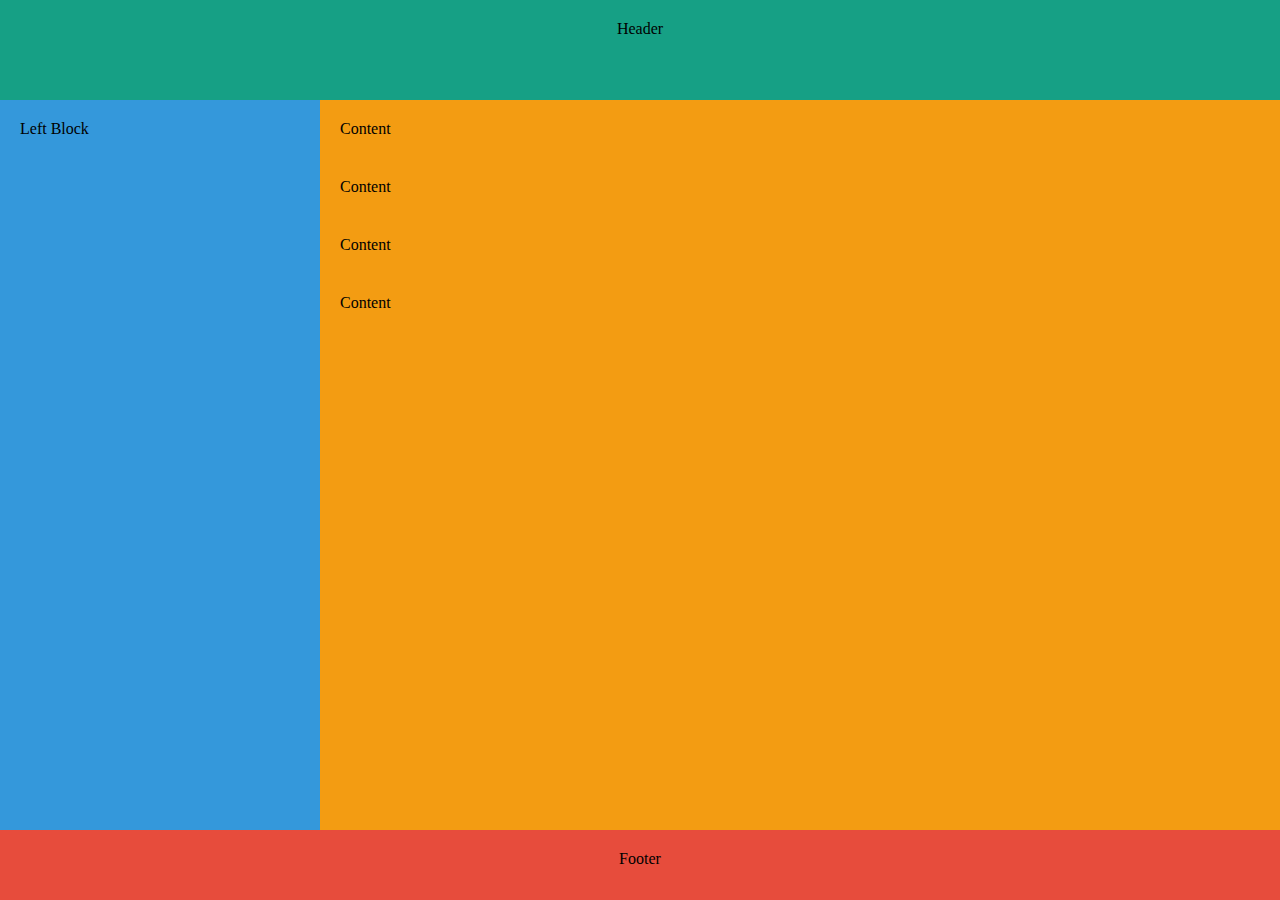
<file: WD_PS1/2_column_layout/index.html>
<!DOCTYPE html>
<html lang="en">
  <head>
    <meta charset="UTF-8">
    <link rel="stylesheet" href="style.css">
    <title>2 column layout</title>
  </head>
  <body>
    <div class="wrapper">
      <header>
        <p>Header</p>
      </header>
      <div class="main-block">
        <p>Left Block</p>
      </div>
      <div class="features-block">
        <p>Content</p>
        <p>Content</p>
        <p>Content</p>
        <p>Content</p>
      </div>
      <footer>
        <p>Footer</p>
      </footer>
    </div>
  </body>
</html>
</file>
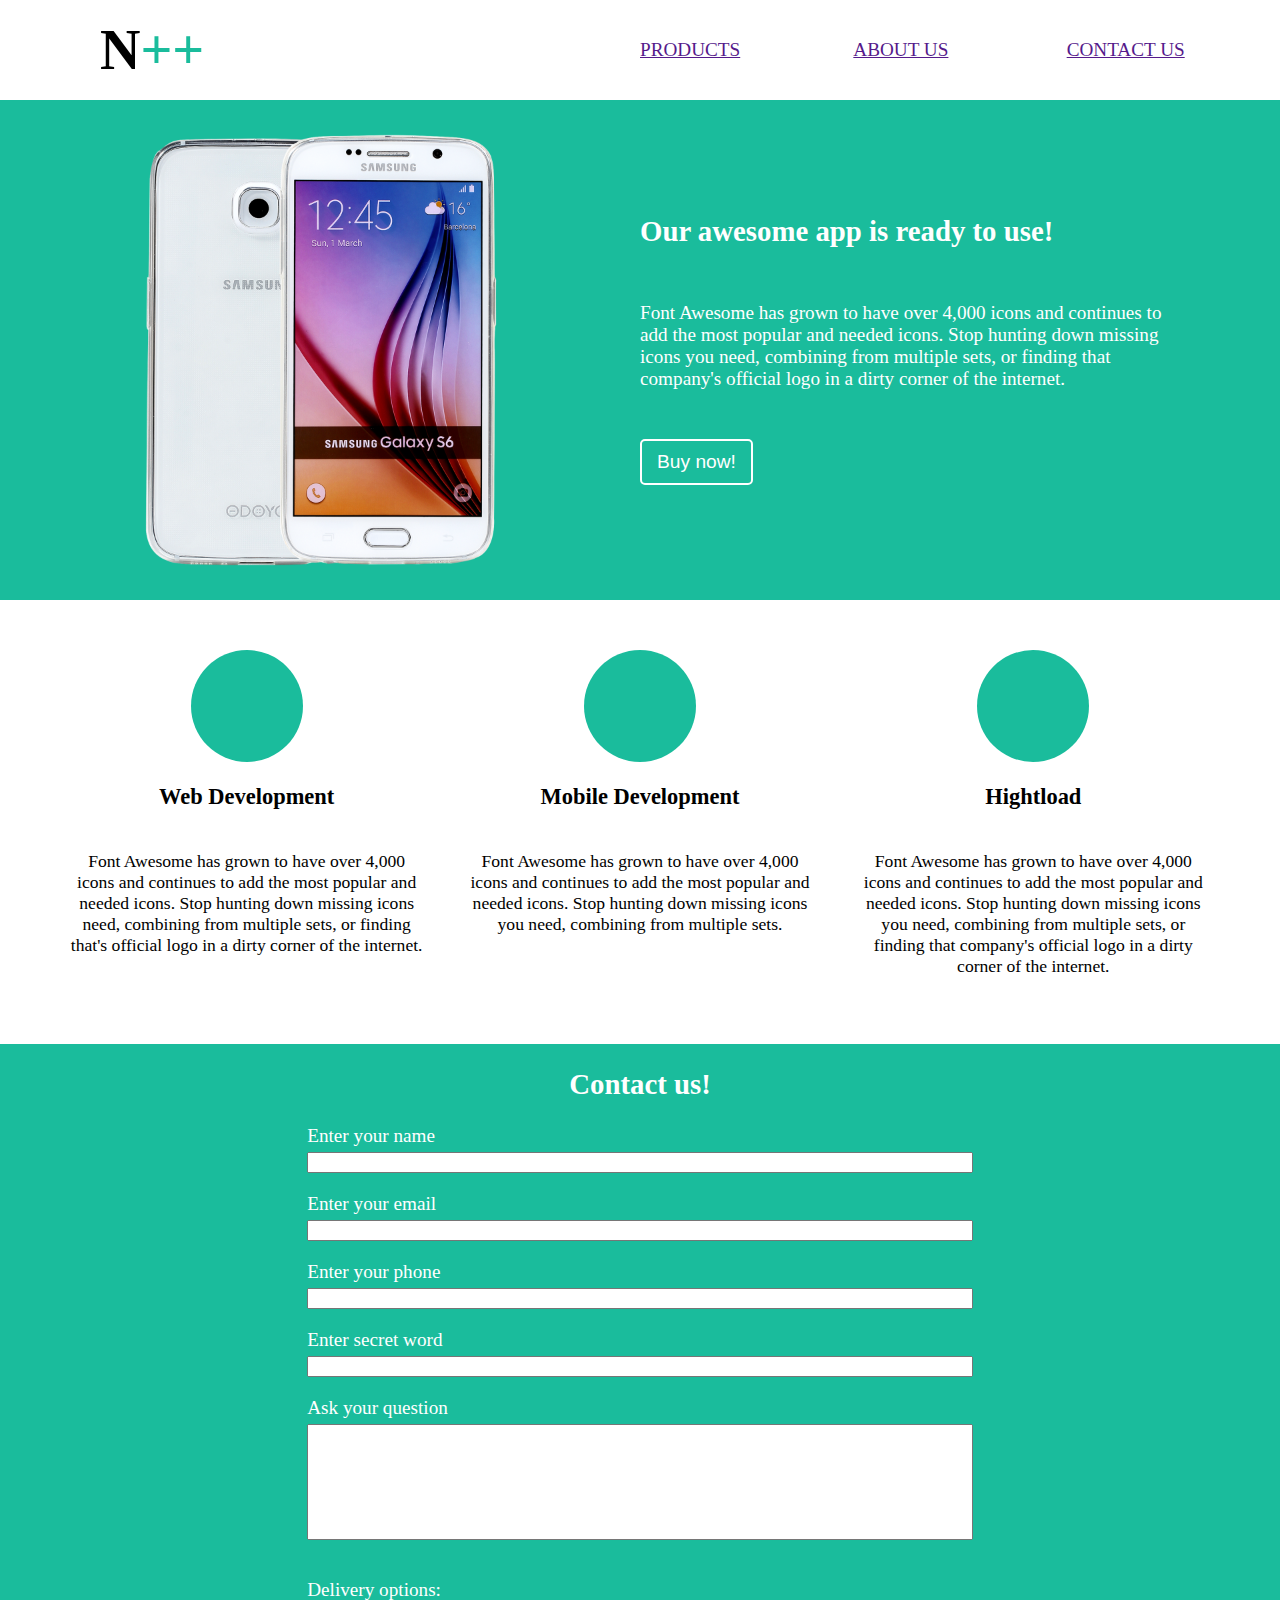
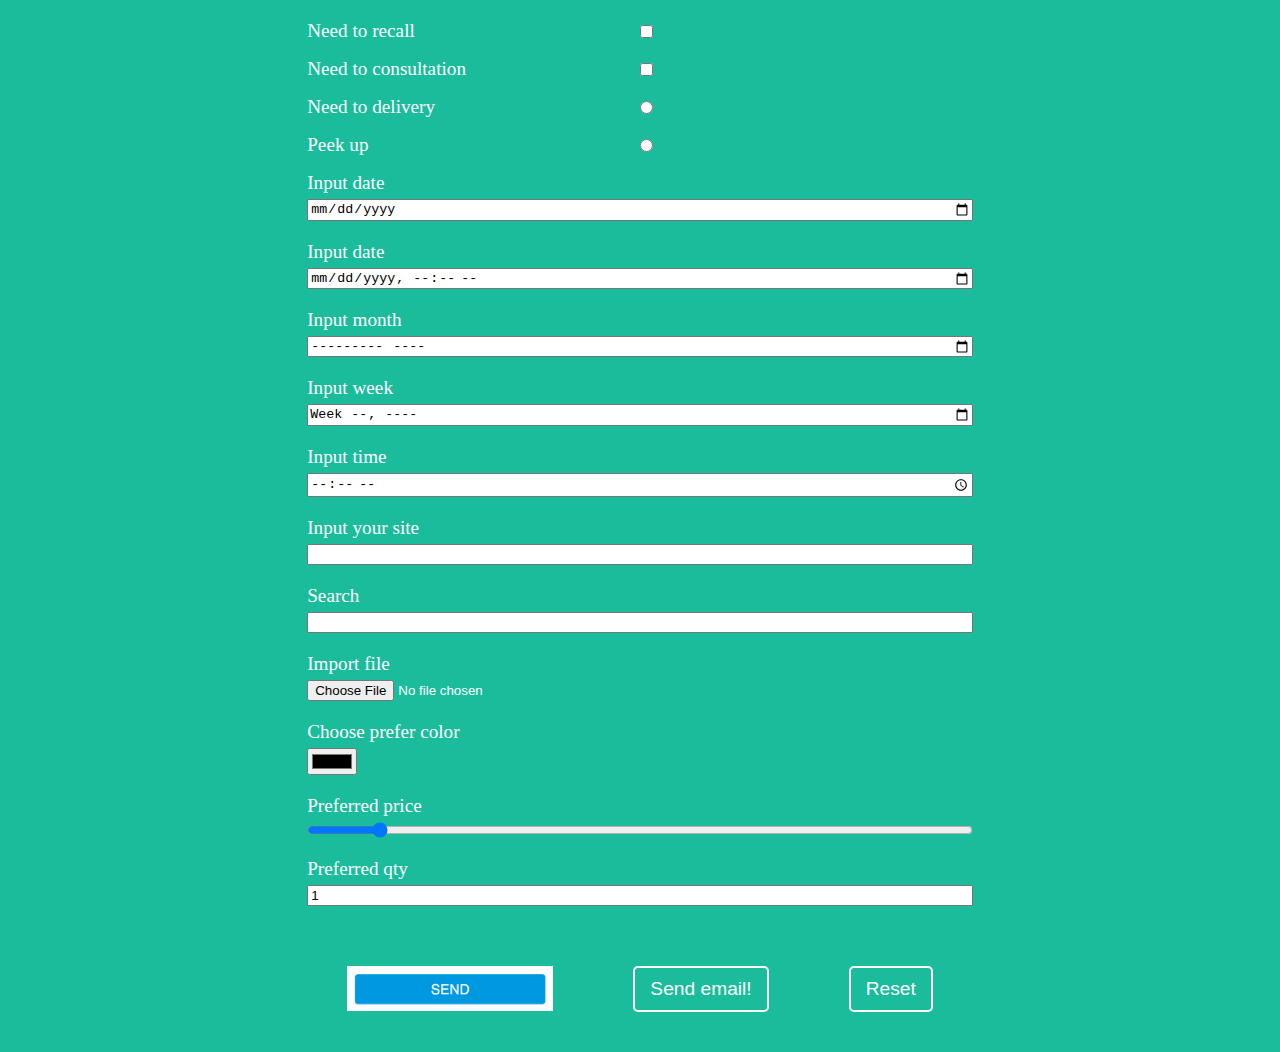
<file: WD_PS1/landing/index.html>
<!DOCTYPE html>
<html lang="en">
  <head>
    <meta charset="UTF-8">
    <link rel="stylesheet" href="style.css">
    <link
        rel="stylesheet" href="https://use.fontawesome.com/releases/v5.7.1/css/all.css"
        integrity="sha384-fnmOCqbTlWIlj8LyTjo7mOUStjsKC4pOpQbqyi7RrhN7udi9RwhKkMHpvLbHG9Sr"
        crossorigin="anonymous"
    >
    <title>Landing Page</title>
  </head>
  <body>
    <header class="header">
      <div class="logo">
        <h1 class="logo__head">N<span class="logo__highlighted-text">++</span></h1>
      </div>
      <nav class="menu">
        <div class="menu__link"><a href="">PRODUCTS</a></div>
        <div class="menu__link"><a href="">ABOUT US</a></div>
        <div class="menu__link"><a href="">CONTACT US</a></div>
      </nav>
    </header>

    <section class="main-block">
      <div class="product-image">
        <img src="phone.png" alt="New N++ smartphone!" class="product-image__img">
      </div>
      <div class="product-description">
        <h2 class="product-description__head">Our awesome app is ready to use!</h2>
        <p class="product-description__text">
          Font Awesome has grown to have over 4,000 icons and continues to add the most popular and needed icons.
          Stop hunting down missing icons you need, combining from multiple sets,
          or finding that company's official logo in a dirty corner of the internet.
        </p>
        <button class="product-description__button button">Buy now!</button>
      </div>
    </section>

    <section class="features-block">
      <div class="feature">
        <div class="feature__icon-block">
          <i class="feature__icon fas fa-code"></i>
        </div>
        <h3 class="feature__head">Web Development</h3>
        <p class="feature__text">
          Font Awesome has grown to have over 4,000 icons and continues to add the most popular
          and needed icons.
          Stop hunting down missing icons need, combining from multiple sets,
          or finding that's official logo in a dirty corner of the internet.
        </p>
      </div>
      <div class="feature">
        <div class="feature__icon-block">
          <i class="feature__icon fab fa-android"></i>
        </div>
        <h3 class="feature__head">Mobile Development</h3>
        <p class="feature__text">
          Font Awesome has grown to have over 4,000 icons and continues to add the most popular
          and needed icons.
          Stop hunting down missing icons you need, combining from multiple sets.
        </p>
      </div>
      <div class="feature">
        <div class="feature__icon-block">
          <i class="feature__icon fas fa-cloud"></i>
        </div>
        <h3 class="feature__head">Hightload</h3>
        <p class="feature__text">
          Font Awesome has grown to have over 4,000 icons and continues to add the most popular
          and needed icons.
          Stop hunting down missing icons you need, combining from multiple sets,
          or finding that company's official logo in a dirty corner of the internet.
        </p>
      </div>
    </section>

    <footer>
      <div class="footer">
        <h2 class="footer__head">Contact us!</h2>
        <form action="" class="footer__form">
          <label class="footer__label" for="name">Enter your name</label>
          <input type="text" name="name" class="footer__input" id="name" required>

          <label class="footer__label" for="email">Enter your email</label>
          <input type="email" name="email" class="footer__input" id="email" required>

          <label class="footer__label" for="tel">Enter your phone</label>
          <input type="tel" name="tel" class="footer__input" id="tel">

          <label class="footer__label" for="pass">Enter secret word</label>
          <input type="password" name="pass" class="footer__input" id="pass">

          <label class="footer__label" for="question">Ask your question</label>
          <input type="text" name="question" class="footer__input footer__input_big-input" id="question">

          <p class="footer__paragraph">Delivery options:<br></p>
          <div class="footer__checkbox-container">

            <label class="footer__label footer__checkbox_label" for="recall">Need to recall</label>
            <div class="footer__checkbox">
              <input type="checkbox" name="recall" class="footer__input" id="recall">
            </div>

            <label class="footer__label footer__checkbox_label" for="consultation">Need to consultation</label>
            <div class="footer__checkbox">
              <input type="checkbox" name="consultation" class="footer__input" id="consultation">
            </div>

            <label class="footer__label footer__checkbox_label" for="delivery">Need to delivery</label>
            <div class="footer__checkbox">
              <input type="radio" name="delivery" class="footer__input" id="delivery">
            </div>

            <label class="footer__label footer__checkbox_label" for="peek-up">Peek up</label>
            <div class="footer__checkbox">
              <input type="radio" name="delivery" class="footer__input" id="peek-up">
            </div>
          </div>

          <label class="footer__label" for="date">Input date</label>
          <input type="date" name="date" class="footer__input" id="date">

          <label class="footer__label" for="date-local">Input date</label>
          <input type="datetime-local" name="date-local" class="footer__input" id="date-local">

          <label class="footer__label" for="month">Input month</label>
          <input type="month" name="month" class="footer__input" id="month">

          <label class="footer__label" for="week">Input week</label>
          <input type="week" name="week" class="footer__input" id="week">

          <label class="footer__label" for="time">Input time</label>
          <input type="time" name="time" class="footer__input" id="time">

          <label class="footer__label" for="url">Input your site</label>
          <input type="url" name="url" class="footer__input" id="url">

          <label class="footer__label" for="search">Search</label>
          <input type="search" name="search" class="footer__input" id="search">

          <label class="footer__label" for="file">Import file</label>
          <input type="file" name="file" class="footer__input" id="file">

          <label class="footer__label" for="color">Choose prefer color</label>
          <input type="color" name="color" class="footer__input" id="color">

          <label class="footer__label" for="range">Preferred price</label>
          <input type="range" name="range" id="range" min="0" max="10000" step="1" value="1000" class="footer__input">

          <label class="footer__label" for="number">Preferred qty</label>
          <input type="number" name="number" id="number" min="0" max="10000" value="1" class="footer__input">

          <input type="hidden" value="hidden">

          <div class="footer__button-container">
            <input alt="Sent" src="send.png" type="image" class="footer__input footer__button img-submit">
            <input type="submit" class="footer__button button" value="Send email!">
            <input type="reset" class="footer__button button" value="Reset">
          </div>
        </form>
      </div>
    </footer>
  </body>
</html>
</file>
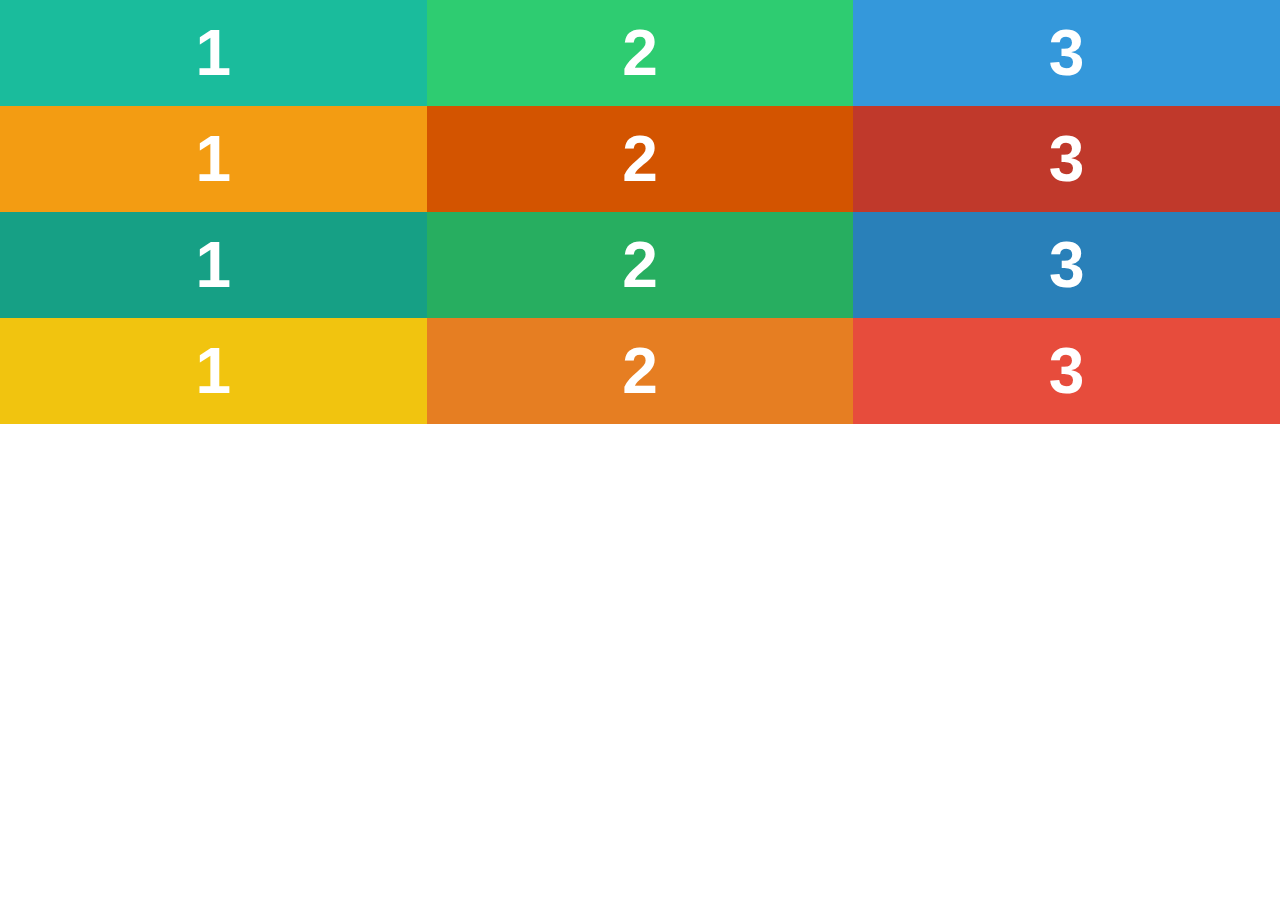
<file: WD_PS1/warm_up/index.html>
<!DOCTYPE html>
<html lang="en">
  <head>
    <meta charset="UTF-8">
    <meta name="viewport" content="width=device-width, initial-scale=1.0">
    <meta http-equiv="X-UA-Compatible" content="ie=edge">
    <link rel="stylesheet" href="style.css">
    <title>Test page</title>
  </head>
  <body>
    <section class="floats">
      <div class="column" style="background-color: #1abc9c">1</div>
      <div class="column" style="background-color: #2ecc71">2</div>
      <div class="column" style="background-color: #3498db">3</div>
    </section>
    <section class="blocks">
      <div class="column" style="background-color: #f39c12">1</div>
      <div class="column" style="background-color: #d35400">2</div>
      <div class="column" style="background-color: #c0392b">3</div>
    </section>
    <section class="flexbox">
      <div class="column" style="background-color: #16a085">1</div>
      <div class="column" style="background-color: #27ae60">2</div>
      <div class="column" style="background-color: #2980b9">3</div>
    </section>
    <section class="grid">
      <div class="column" style="background-color: #f1c40f">1</div>
      <div class="column" style="background-color: #e67e22">2</div>
      <div class="column" style="background-color: #e74c3c">3</div>
    </section>
  </body>
</html>
</file>
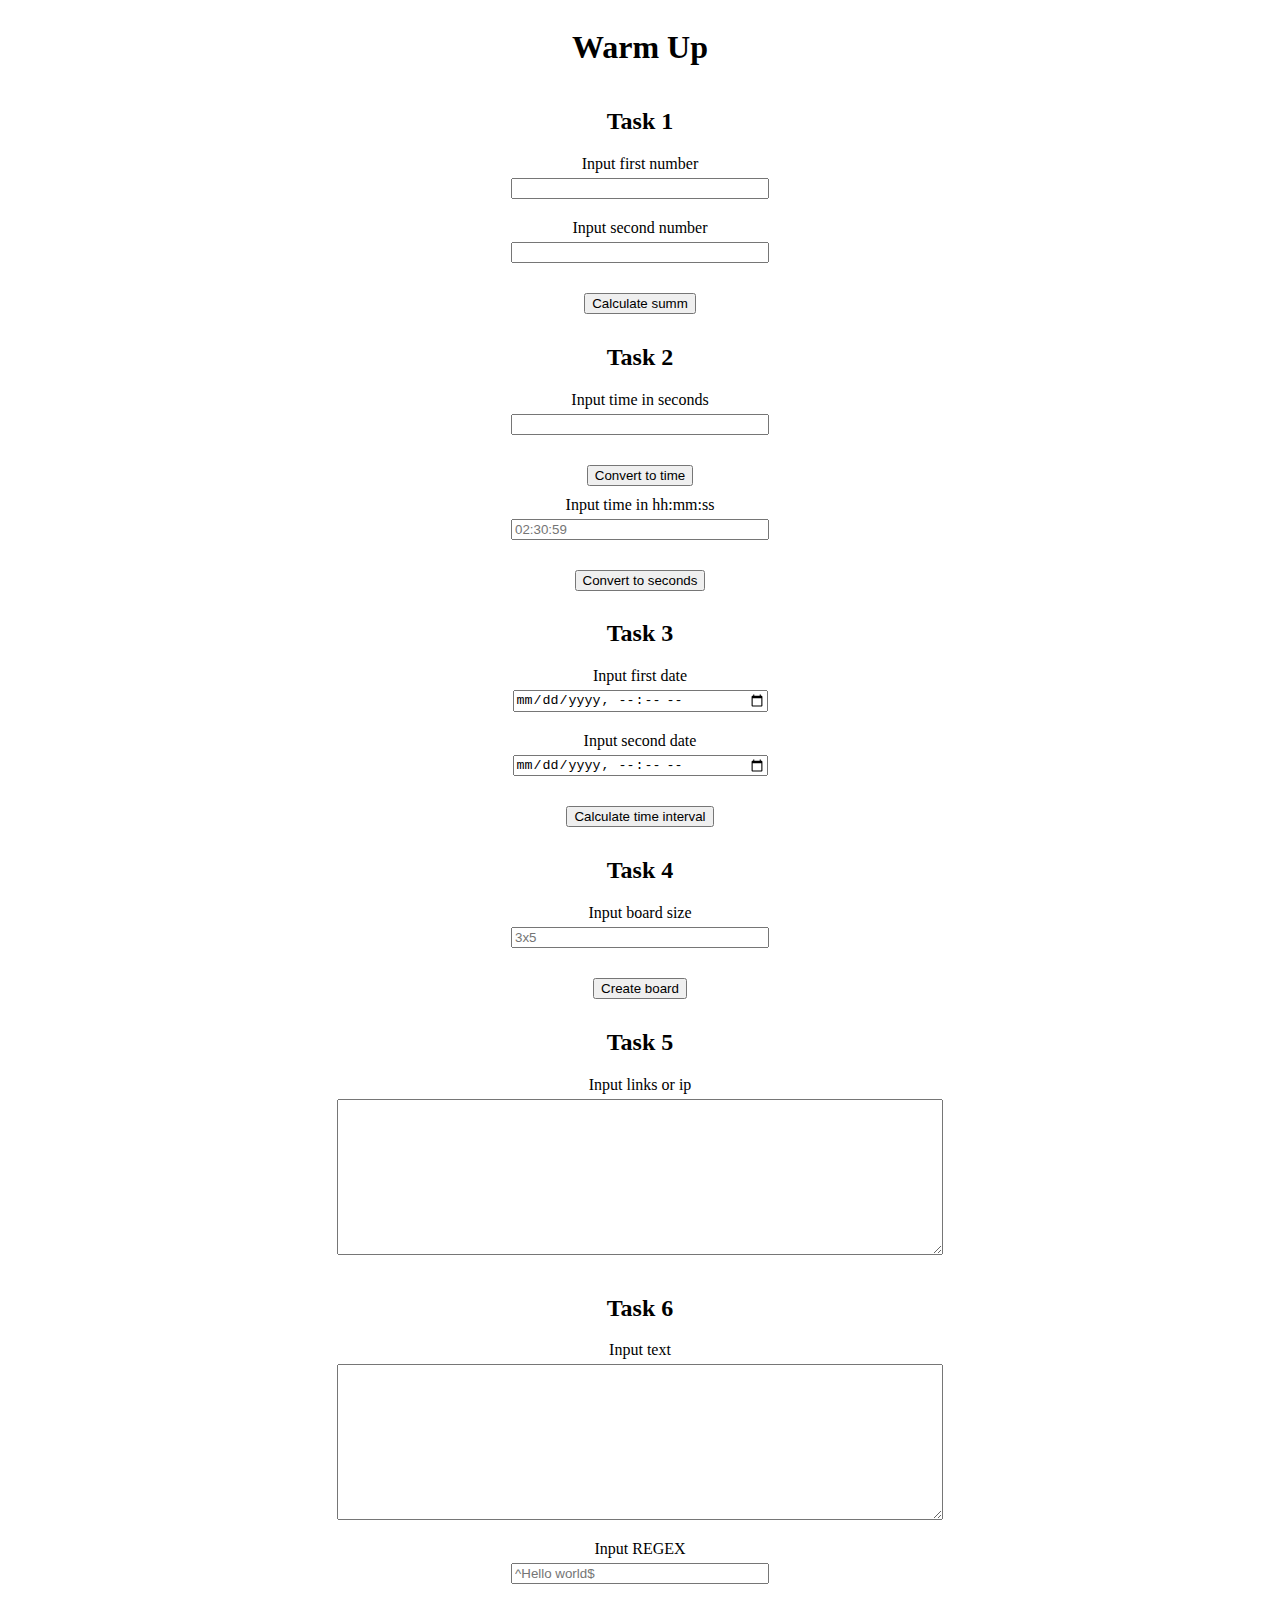
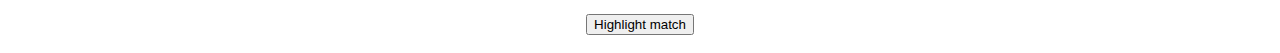
<file: WD_PS2/warm-up/index.html>
<!DOCTYPE html>
<html lang="en">
  <head>
    <meta charset="UTF-8">
    <link rel="stylesheet" href="style.css">
    <title>Warm up</title>
  </head>
  <body>
    <div class="wrapper">
      <h1>Warm Up</h1>
      <section class="task1">
        <h2>Task 1</h2>
          <div class="input__element">
            <label for="task1-number1" class="form__label">Input first number</label>
            <input type="text" class="form__input" name="task1-number1" id="task1-number1">
          </div>
          <div class="input__element">
            <label for="task1-number2" class="form__label">Input second number</label>
            <input type="text" class="form__input" name="task1-number2" id="task1-number2">
          </div>
          <input type="button" value="Calculate summ" name="task1-button" id="task1-button" class="button">
      </section>
      <section class="task2">
        <h2>Task 2</h2>
          <div class="input__element">
            <label for="task2-number1" class="form__label">Input time in seconds</label>
            <input type="text" class="form__input" name="task2-number1" id="task2-number1">
          </div>
          <input type="button" value="Convert to time" name="task2-button-to-time" id="task2-button-to-time" class="button">
          <div class="input__element">
            <label for="task2-number2" class="form__label">Input time in hh:mm:ss</label>
            <input type="text" class="form__input" name="task2-number2" id="task2-number2" placeholder="02:30:59">
          </div>
          <input type="button" value="Convert to seconds" name="task2-button-to-sec" id="task2-button-to-sec" class="button">
      </section>
      <section class="task3">
        <h2>Task 3</h2>
          <div class="input__element">
            <label for="task3-date1" class="form__label">Input first date</label>
            <input type="datetime-local" class="form__input" name="task3-date1" id="task3-date1">
          </div>
          <div class="input__element">
            <label for="task3-date2" class="form__label">Input second date</label>
            <input type="datetime-local" class="form__input" name="task3-date2" id="task3-date2">
          </div>
          <input type="button" value="Calculate time interval" name="task3-button" id="task3-button" class="button">
      </section>
      <section class="task4">
        <h2>Task 4</h2>
          <div class="input__element">
            <label for="task4-board-size" class="form__label">Input board size</label>
            <input type="text" class="form__input" name="task4-board-size" id="task4-board-size" placeholder="3x5">
          </div>
          <input type="button" value="Create board" name="task4-button" id="task4-button" class="button">
      </section>
      <section class="task5">
        <h2>Task 5</h2>
          <div class="input__element">
            <label for="task5-textarea" class="form__label">Input links or ip</label>
            <textarea name="task5-textarea" id="task5-textarea" cols="30" rows="10"></textarea>
          </div>
      </section>
      <section class="task6">
        <h2>Task 6</h2>
          <div class="input__element">
            <label for="task6-textarea" class="form__label">Input text</label>
            <textarea name="task6-textarea" id="task6-textarea" cols="30" rows="10"></textarea>
          </div>
          <div class="input__element">
            <label for="task6-regex" class="form__label">Input REGEX</label>
            <input type="text" class="form__input" name="task6-regex" id="task6-regex" placeholder="^Hello world$">
          </div>
          <input type="button" value="Highlight match" name="task6-button" id="task6-button" class="button">
      </section>
    </div>
    <script src="script.js"></script>
  </body>
</html>
</file>
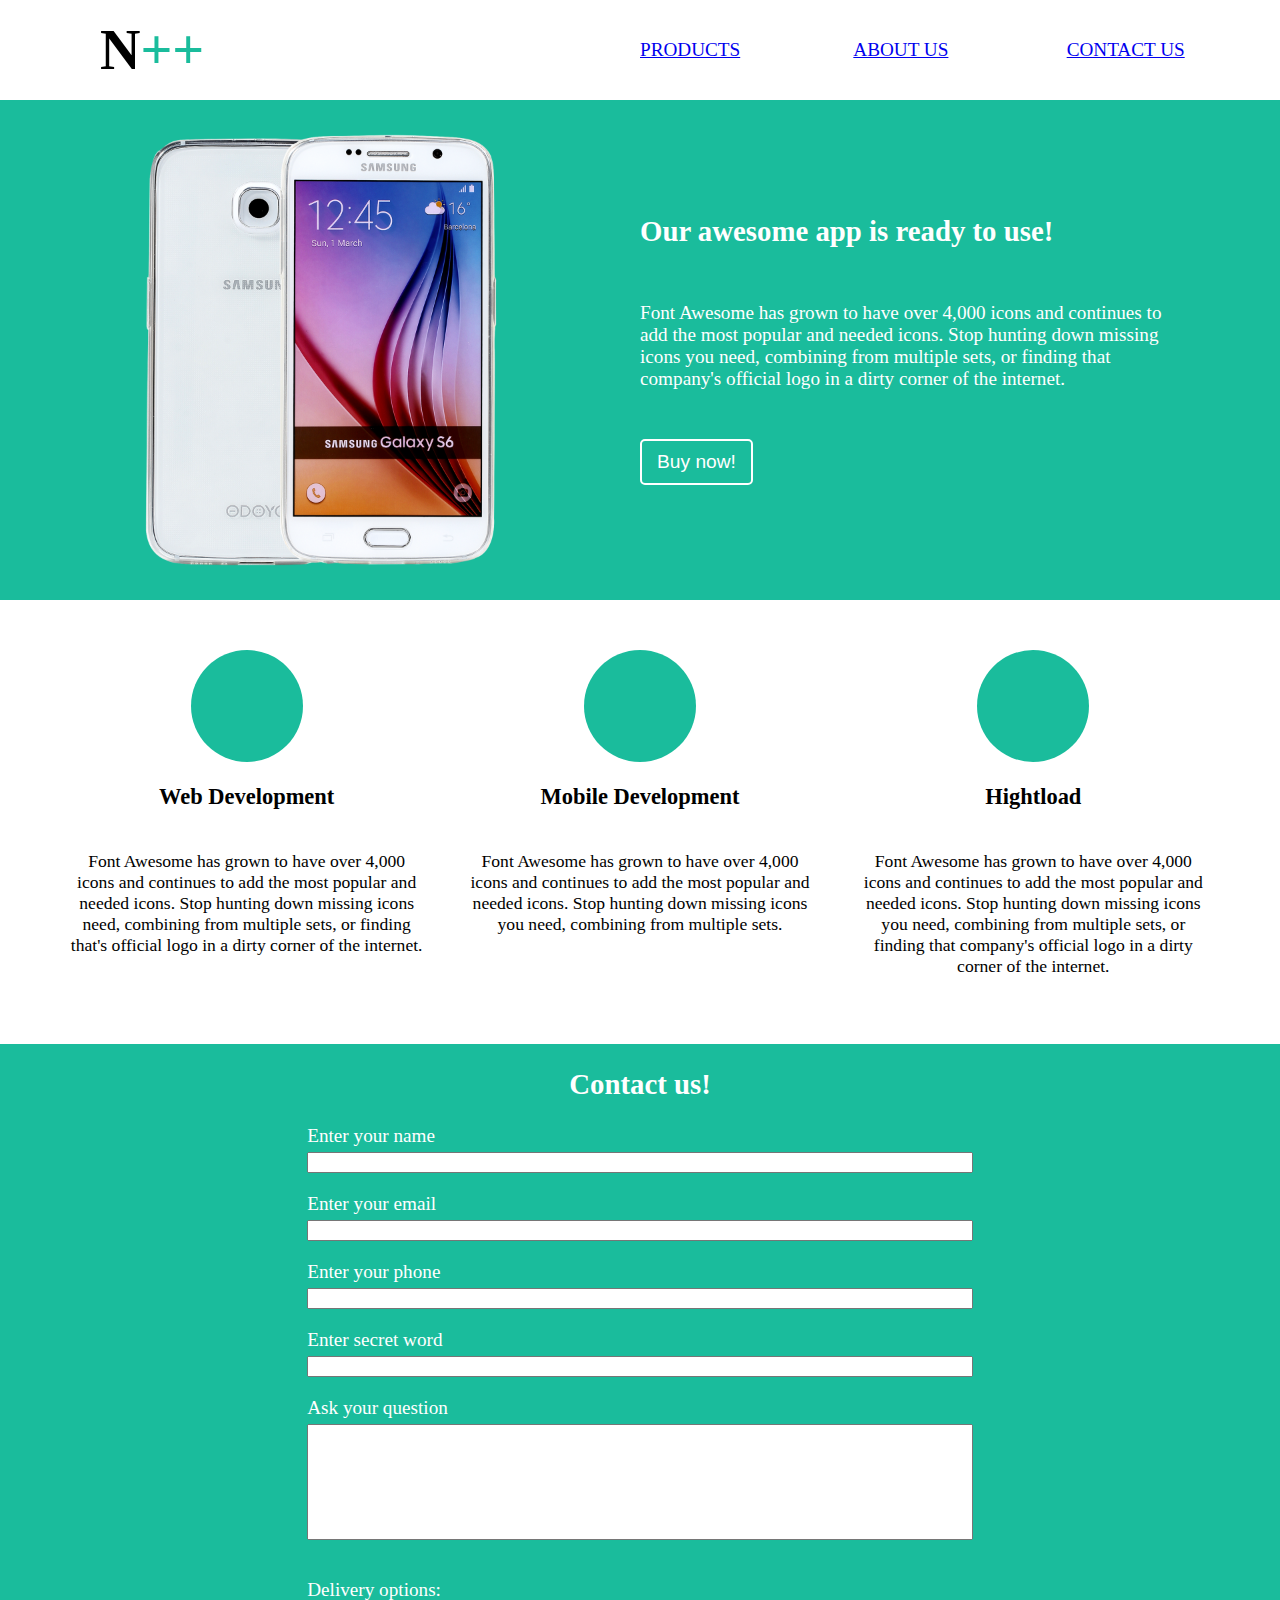
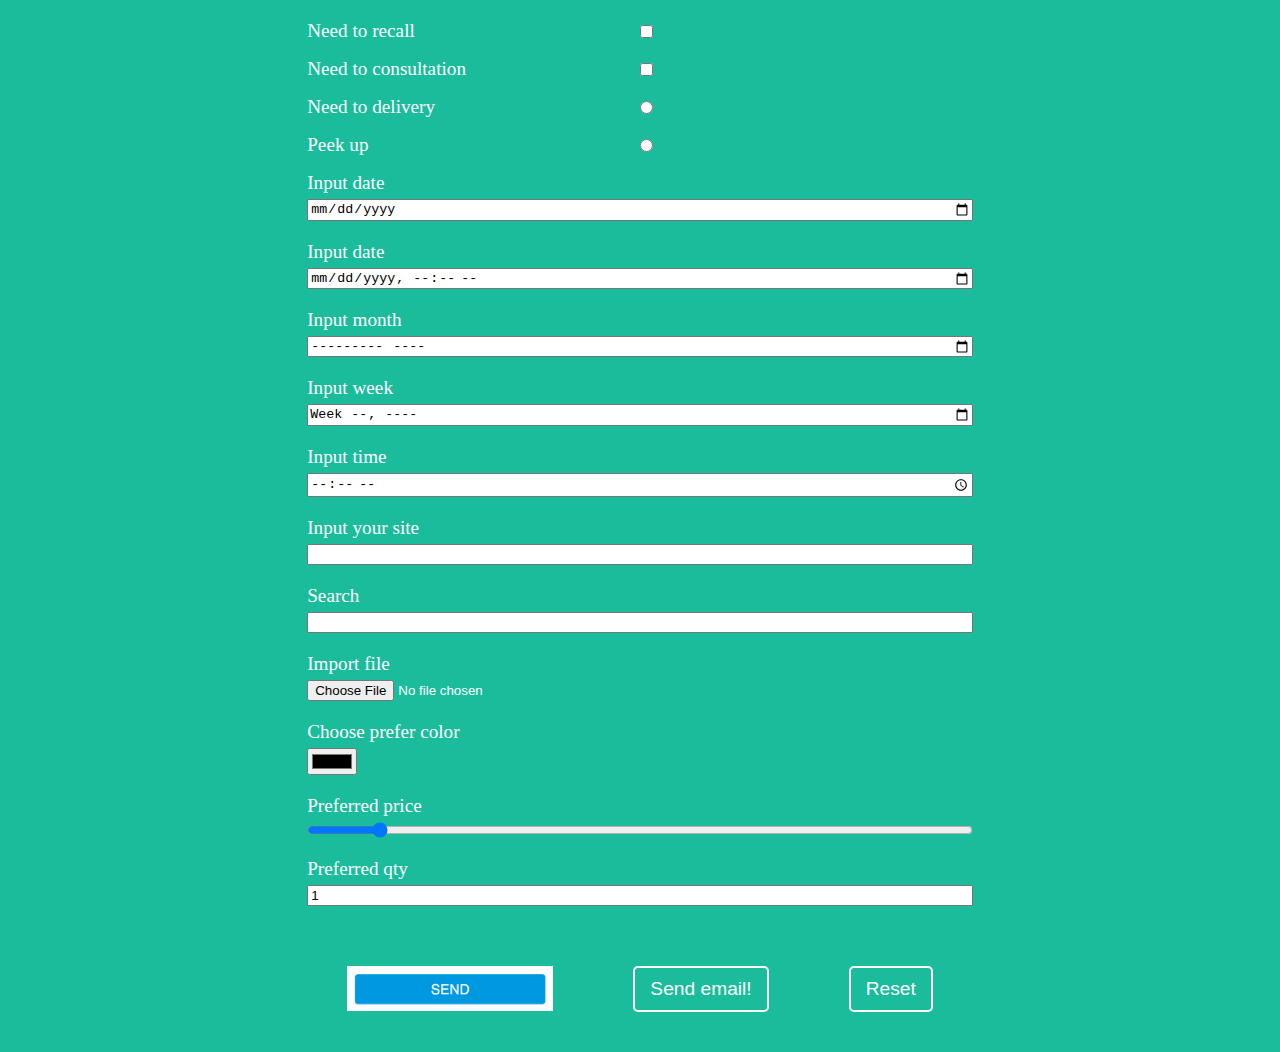
<file: WD_PS3/landing/index.html>
<!DOCTYPE html>
<html lang="en">
  <head>
    <meta charset="UTF-8">
    <link rel="stylesheet" href="style.css">
    <link
        rel="stylesheet" href="https://use.fontawesome.com/releases/v5.7.1/css/all.css"
        integrity="sha384-fnmOCqbTlWIlj8LyTjo7mOUStjsKC4pOpQbqyi7RrhN7udi9RwhKkMHpvLbHG9Sr"
        crossorigin="anonymous"
    >
    <title>Landing Page</title>
  </head>
  <body>
    <header class="header">
      <div class="logo">
        <h1 class="logo__head">N<span class="logo__highlighted-text">++</span></h1>
      </div>
      <nav class="menu">
        <div class="menu__link"><a href="#" id="product-menu-button">PRODUCTS</a></div>
        <div class="menu__link"><a href="#" id="about-menu-button">ABOUT US</a></div>
        <div class="menu__link"><a href="#" id="contact-menu-button">CONTACT US</a></div>
      </nav>
    </header>

    <section class="main-block">
      <div class="product-image">
        <img src="phone.png" alt="New N++ smartphone!" class="product-image__img">
      </div>
      <div class="product-description">
        <h2 class="product-description__head">Our awesome app is ready to use!</h2>
        <p class="product-description__text">
          Font Awesome has grown to have over 4,000 icons and continues to add the most popular and needed icons.
          Stop hunting down missing icons you need, combining from multiple sets,
          or finding that company's official logo in a dirty corner of the internet.
        </p>
        <button class="product-description__button button">Buy now!</button>
      </div>
    </section>

    <section class="features-block">
      <div class="feature">
        <div class="feature__icon-block">
          <i class="feature__icon fas fa-code"></i>
        </div>
        <h3 class="feature__head">Web Development</h3>
        <p class="feature__text">
          Font Awesome has grown to have over 4,000 icons and continues to add the most popular
          and needed icons.
          Stop hunting down missing icons need, combining from multiple sets,
          or finding that's official logo in a dirty corner of the internet.
        </p>
      </div>
      <div class="feature">
        <div class="feature__icon-block">
          <i class="feature__icon fab fa-android"></i>
        </div>
        <h3 class="feature__head">Mobile Development</h3>
        <p class="feature__text">
          Font Awesome has grown to have over 4,000 icons and continues to add the most popular
          and needed icons.
          Stop hunting down missing icons you need, combining from multiple sets.
        </p>
      </div>
      <div class="feature">
        <div class="feature__icon-block">
          <i class="feature__icon fas fa-cloud"></i>
        </div>
        <h3 class="feature__head">Hightload</h3>
        <p class="feature__text">
          Font Awesome has grown to have over 4,000 icons and continues to add the most popular
          and needed icons.
          Stop hunting down missing icons you need, combining from multiple sets,
          or finding that company's official logo in a dirty corner of the internet.
        </p>
      </div>
    </section>

    <footer>
      <div class="footer">
        <h2 class="footer__head">Contact us!</h2>
        <form action="" class="footer__form">
          <label class="footer__label" for="name">Enter your name</label>
          <input type="text" name="name" class="footer__input" id="name" required>

          <label class="footer__label" for="email">Enter your email</label>
          <input type="email" name="email" class="footer__input" id="email" required>

          <label class="footer__label" for="tel">Enter your phone</label>
          <input type="tel" name="tel" class="footer__input" id="tel">

          <label class="footer__label" for="pass">Enter secret word</label>
          <input type="password" name="pass" class="footer__input" id="pass">

          <label class="footer__label" for="question">Ask your question</label>
          <input type="text" name="question" class="footer__input footer__input_big-input" id="question">

          <p class="footer__paragraph">Delivery options:<br></p>
          <div class="footer__checkbox-container">

            <label class="footer__label footer__checkbox_label" for="recall">Need to recall</label>
            <div class="footer__checkbox">
              <input type="checkbox" name="recall" class="footer__input" id="recall">
            </div>

            <label class="footer__label footer__checkbox_label" for="consultation">Need to consultation</label>
            <div class="footer__checkbox">
              <input type="checkbox" name="consultation" class="footer__input" id="consultation">
            </div>

            <label class="footer__label footer__checkbox_label" for="delivery">Need to delivery</label>
            <div class="footer__checkbox">
              <input type="radio" name="delivery" class="footer__input" id="delivery">
            </div>

            <label class="footer__label footer__checkbox_label" for="peek-up">Peek up</label>
            <div class="footer__checkbox">
              <input type="radio" name="delivery" class="footer__input" id="peek-up">
            </div>
          </div>

          <label class="footer__label" for="date">Input date</label>
          <input type="date" name="date" class="footer__input" id="date">

          <label class="footer__label" for="date-local">Input date</label>
          <input type="datetime-local" name="date-local" class="footer__input" id="date-local">

          <label class="footer__label" for="month">Input month</label>
          <input type="month" name="month" class="footer__input" id="month">

          <label class="footer__label" for="week">Input week</label>
          <input type="week" name="week" class="footer__input" id="week">

          <label class="footer__label" for="time">Input time</label>
          <input type="time" name="time" class="footer__input" id="time">

          <label class="footer__label" for="url">Input your site</label>
          <input type="url" name="url" class="footer__input" id="url">

          <label class="footer__label" for="search">Search</label>
          <input type="search" name="search" class="footer__input" id="search">

          <label class="footer__label" for="file">Import file</label>
          <input type="file" name="file" class="footer__input" id="file">

          <label class="footer__label" for="color">Choose prefer color</label>
          <input type="color" name="color" class="footer__input" id="color">

          <label class="footer__label" for="range">Preferred price</label>
          <input type="range" name="range" id="range" min="0" max="10000" step="1" value="1000" class="footer__input">

          <label class="footer__label" for="number">Preferred qty</label>
          <input type="number" name="number" id="number" min="0" max="10000" value="1" class="footer__input">

          <input type="hidden" value="hidden">

          <div class="footer__button-container">
            <input alt="Sent" src="send.png" type="image" class="footer__input footer__button img-submit">
            <input type="submit" class="footer__button button" value="Send email!">
            <input type="reset" class="footer__button button" value="Reset">
          </div>
        </form>
      </div>
    </footer>
    <script
        src="https://code.jquery.com/jquery-3.3.1.min.js"
        integrity="sha256-FgpCb/KJQlLNfOu91ta32o/NMZxltwRo8QtmkMRdAu8="
        crossorigin="anonymous">
    </script>
    <script src="script.js"></script>
  </body>
</html>
</file>
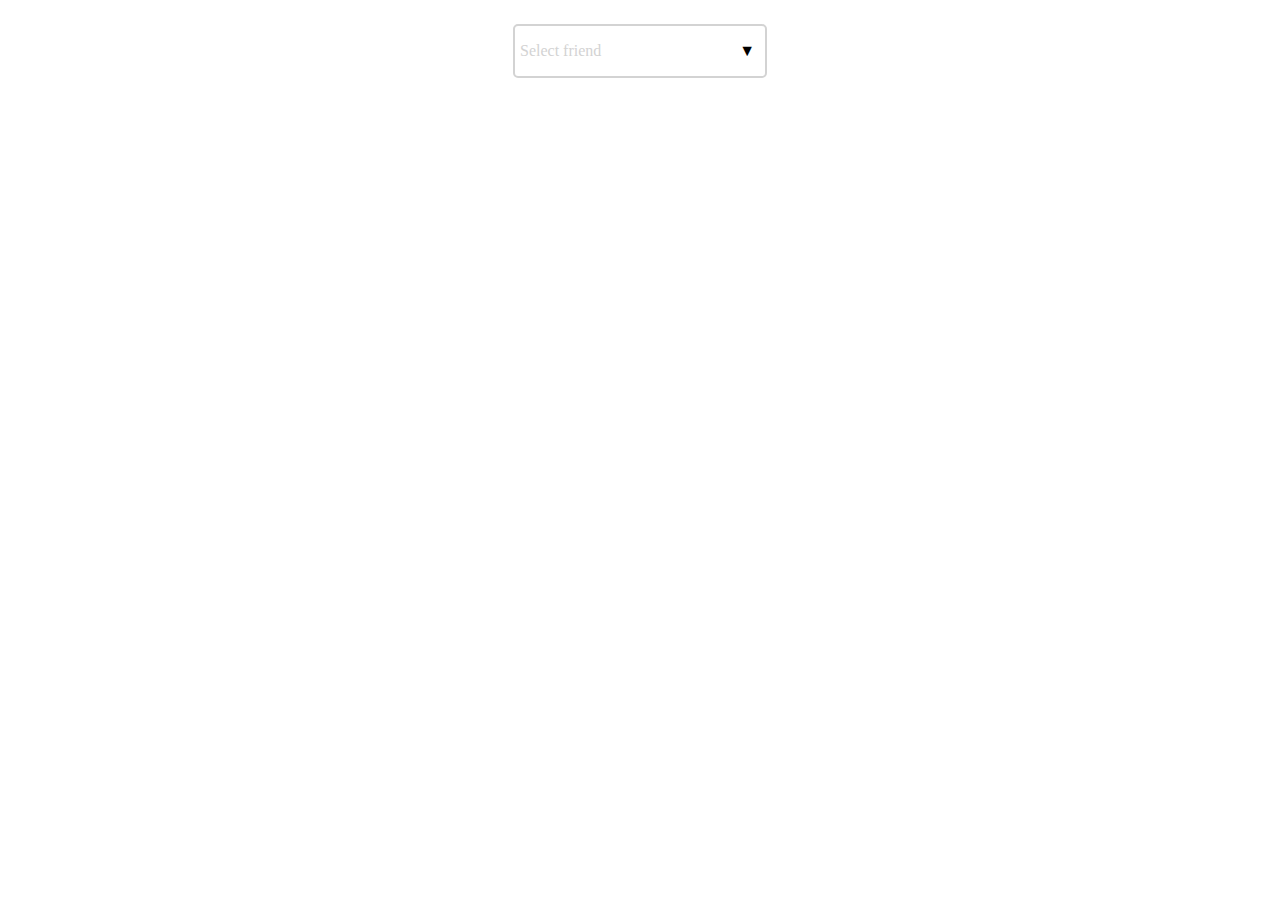
<file: WD_PS3/select/index.html>
<!DOCTYPE html>
<html lang="en">
  <head>
    <meta charset="UTF-8">
    <link rel="stylesheet" href="style.css">
    <title>Select</title>
  </head>
  <body>
    <script
        src="https://code.jquery.com/jquery-3.3.1.min.js"
        integrity="sha256-FgpCb/KJQlLNfOu91ta32o/NMZxltwRo8QtmkMRdAu8="
        crossorigin="anonymous">
    </script>
    <script src="script.js"></script>
  </body>
</html>
</file>
<file: WD_PS1/2_column_layout/style.css>
body {
  margin: 0;
  word-break: break-word;
}

header {
  width: 100%;
  height: 100px;
  background-color: #16a085;
  text-align: center;
}

p {
  margin: 0;
  padding: 20px;
}

.wrapper {
  display: flex;
  flex-wrap: wrap;
  font-family: Verdana, serif;
}

.main-block {
  width: 25%;
  background-color: #3498db;
}

.features-block {
  width: 75%;
  background-color: #f39c12;
}

.main-block,
.features-block {
  /* Subtracts header and footer height */
min-height: calc(100vh - 100px - 70px);
}

footer {
  height: 70px;
  background-color: #e74c3c;
  width: 100%;
  text-align: center;
}
</file>
<file: WD_PS1/landing/style.css>
body {
  margin: 0;
  font-family: Verdana, serif;
  font-size: 1.2rem;
  word-break: break-word;
}

/* Header */
.header {
  display: flex;
  align-items: center;
  height: 100px;
}

.logo__head {
  font-size: 3.5rem;
  margin: 0;
  padding-left: 100px;
}

.logo__highlighted-text {
  color: #1abc9c;
}

.menu {
  display: flex;
}

.logo,
.menu,
.menu__link {
  flex: 1;
}

/* Main block */
.main-block {
  display: flex;
  align-items: center;
  background-color: #1abc9c;
}

.product-image,
.product-description {
  flex: 1;
}

.product-image {
  display: flex;
  justify-content: center;
}

.product-image__img {
  height: auto;
  width: auto;
  max-height: 500px;
  max-width: 500px;
}

.product-description {
  color: white;
}

.product-description__head {
  padding-right: 100px;
  margin-top: 0;
}

.product-description__text {
  padding: 30px 100px 30px 0;
}

/* Button style */
.button {
  padding: 10px 15px;
  font-size: 1.2rem;
  color: white;
  background-color: transparent;
  border: 2px solid white;
  border-radius: 5px;
  cursor: pointer;
  outline: none;
}

/* Features */
.features-block {
  display: flex;
  padding: 50px;
}

.feature {
  flex: 1;
  display: flex;
  flex-direction: column;
  align-items: center;
}

.feature__text {
  width: 90%;
  text-align: center;
  font-size: 1.1rem;
}

.feature__icon-block {
  display: flex;
  justify-content: center;
  align-items: center;
  font-size: 4rem;
  color: white;
  width: 7rem;
  height: 7rem;
  border-radius: 50%;
  background-color: #1abc9c;
}

/* Footer */
.footer,
.footer__form {
  display: flex;
  flex-direction: column;
}

.footer {
  background-color: #1abc9c;
  color: white;
  align-items: center;
}

.footer__checkbox-container {
  display: flex;
  flex-wrap: wrap;
}

.footer__checkbox_label,
.footer__checkbox {
  width: 50%;
}

.footer__input {
  margin: 5px 0 20px 0;
}

.footer__input_big-input {
  height: 110px;
}

.footer__button-container {
  display: flex;
  justify-content: center;
  align-items: center;
}

.footer__button {
  margin: 40px;
}

.img-submit {
  height: 45px;
}
</file>
<file: WD_PS1/warm_up/style.css>
body {
  margin: 0;
}

* {
  box-sizing: border-box;
}

.column {
  font-size: 4rem;
  color: white;
  font-weight: bold;
  font-family: Helvetica, serif;
  text-align: center;
  padding: 1rem;
}

.floats {
  overflow: hidden;
}

/* Floats*/
.floats .column {
  float: left;
  width: 33.333%;
}

/* Inline block */
 .blocks {
   font-size: 0;
 }

.blocks .column {
  display: inline-block;
  width: 33.333%;
}

/* Flexbox */
.flexbox {
  display: flex;
}

.flexbox .column {
  flex: 1;
}

/* Grid */
.grid {
  display: grid;
  grid-template-columns: repeat(3, auto);
}
</file>
<file: WD_PS2/warm-up/style.css>
.wrapper,
section,
.task__form,
.board-container {
  display: flex;
  flex-direction: column;
  justify-content: center;
  align-items: center;
}

.input__element {
  display: flex;
  flex-direction: column;
  align-items: center;
}

.form__input {
  width: 250px;
  margin: 5px 0 20px 0;
  align-self: center;
}

textarea {
  width: 600px;
  margin: 5px 0 20px 0;
}

.button {
  margin: 10px;
}

.board-container {
  padding: 20px;
}

.board-row {
  display: flex;
  flex-direction: row;
}

.board-cell {
  width: 50px;
  height: 50px;
  border: 1px solid black;
}

.black-cell {
  background-color: black;
}

.error-message {
  color: red;
}

.error-input {
  border-color: red;
}

.link-container {
  display: flex;
  flex-direction: column;
  margin: 20px;
}
</file>
<file: WD_PS3/landing/style.css>
body {
  margin: 0;
  font-family: Verdana, serif;
  font-size: 1.2rem;
  word-break: break-word;
}

/* Header */
.header {
  display: flex;
  align-items: center;
  height: 100px;
}

.logo__head {
  font-size: 3.5rem;
  margin: 0;
  padding-left: 100px;
}

.logo__highlighted-text {
  color: #1abc9c;
}

.menu {
  display: flex;
}

.logo,
.menu,
.menu__link {
  flex: 1;
}

/* Main block */
.main-block {
  display: flex;
  align-items: center;
  background-color: #1abc9c;
}

.product-image,
.product-description {
  flex: 1;
}

.product-image {
  display: flex;
  justify-content: center;
}

.product-image__img {
  height: auto;
  width: auto;
  max-height: 500px;
  max-width: 500px;
}

.product-description {
  color: white;
}

.product-description__head {
  padding-right: 100px;
  margin-top: 0;
}

.product-description__text {
  padding: 30px 100px 30px 0;
}

/* Button style */
.button {
  padding: 10px 15px;
  font-size: 1.2rem;
  color: white;
  background-color: transparent;
  border: 2px solid white;
  border-radius: 5px;
  cursor: pointer;
  outline: none;
}

/* Features */
.features-block {
  display: flex;
  padding: 50px;
}

.feature {
  flex: 1;
  display: flex;
  flex-direction: column;
  align-items: center;
}

.feature__text {
  width: 90%;
  text-align: center;
  font-size: 1.1rem;
}

.feature__icon-block {
  display: flex;
  justify-content: center;
  align-items: center;
  font-size: 4rem;
  color: white;
  width: 7rem;
  height: 7rem;
  border-radius: 50%;
  background-color: #1abc9c;
}

/* Footer */
.footer,
.footer__form {
  display: flex;
  flex-direction: column;
}

.footer {
  background-color: #1abc9c;
  color: white;
  align-items: center;
}

.footer__checkbox-container {
  display: flex;
  flex-wrap: wrap;
}

.footer__checkbox_label,
.footer__checkbox {
  width: 50%;
}

.footer__input {
  margin: 5px 0 20px 0;
}

.footer__input_big-input {
  height: 110px;
}

.footer__button-container {
  display: flex;
  justify-content: center;
  align-items: center;
}

.footer__button {
  margin: 40px;
}

.img-submit {
  height: 45px;
}

.button-to-top {
  position: fixed;
  right: 5px;
  bottom: 5px;
  color: yellow;
  background-color: dodgerblue;
}
</file>
<file: WD_PS3/select/style.css>
.wrapper {
  display: flex;
  justify-content: center;
}

.dropdown {
  cursor: pointer;
  list-style-type: none;
  padding-left: 0;
  border: 2px solid lightgray;
  border-radius: 5px;
  width: 250px;
}

.dropdown-option {
  display: flex;
  align-items: center;
  border-top: 1px solid #fafafa;
  border-bottom: 1px solid #fafafa;
  height: 50px;
  padding: 0 5px;
}

.dropdown-option:hover:not(:first-child) {
  background-color: #dddddd;
}

.default-option {
  color: lightgray;
  border-color: black;
}

.selected {
  border: none;
  padding: 0 5px;
}

.last-option {
  border-bottom: none;
}

.dropdown-option > span {
  display: flex;
  justify-content: flex-end;
  flex-grow: 1;
  color: black;
  padding: 0 5px;
}

.dropdown-option > img {
  height: 30px;
  padding: 0 5px;
}

.selected-option {
  background-color: #7184e9;
}
</file>
